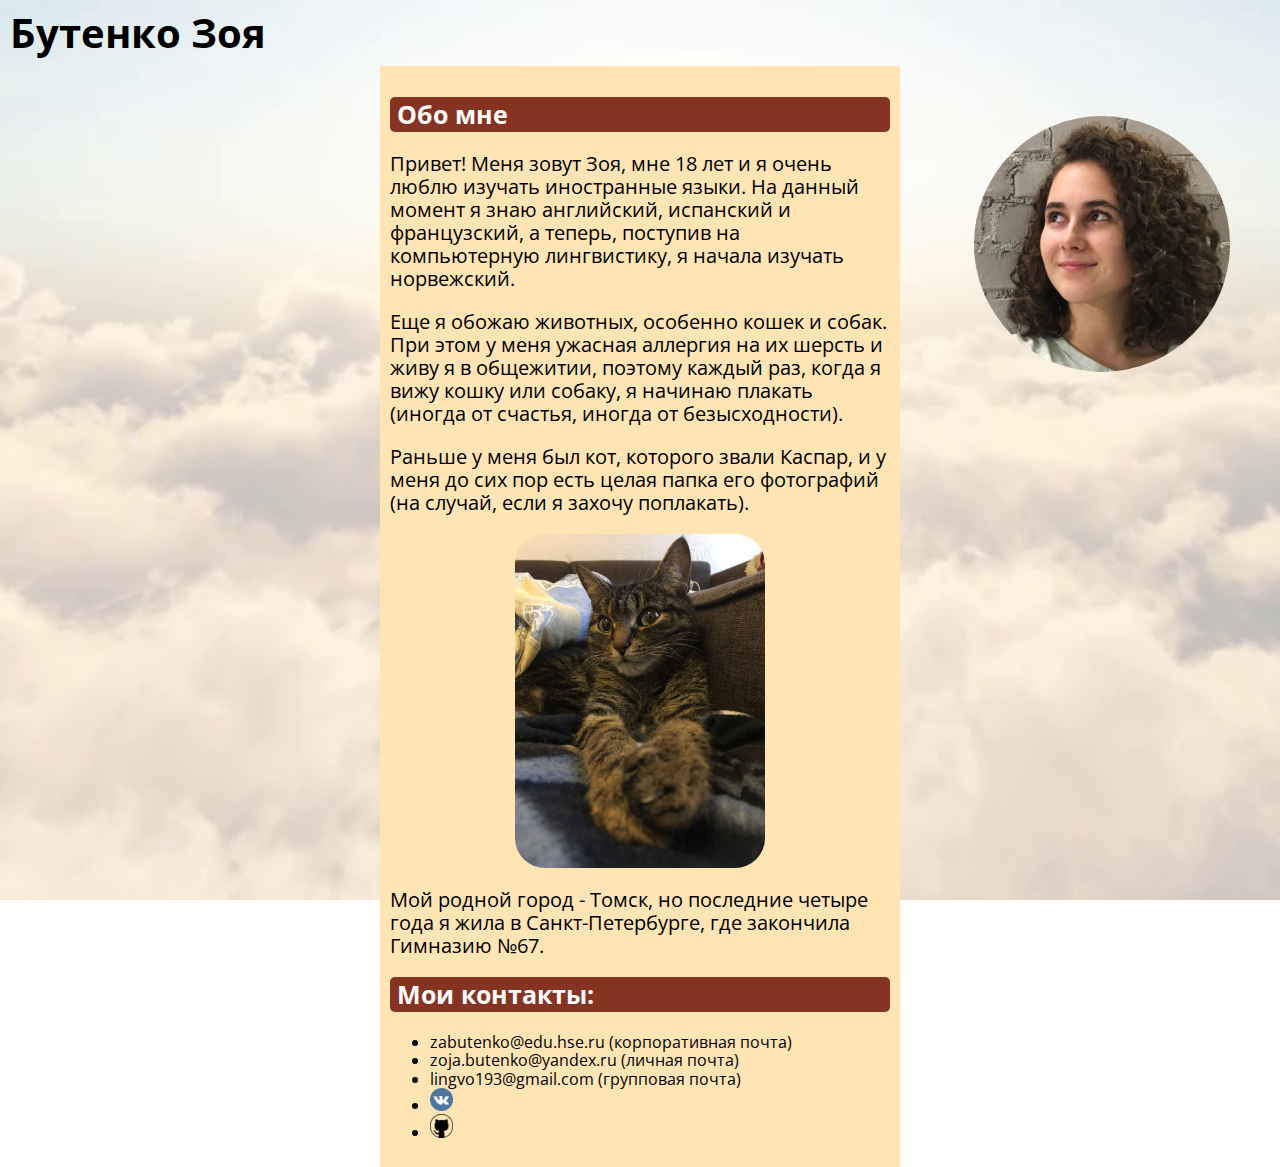
<file: Index.html>
<!DOCTYPE html>
<html lang="en">
<head>
    	<meta charset="utf-8">
    	<meta name="description" content="Бутенко Зоя">

		<title>Бутенко Зоя | Обо мне</title>
    <link href="https://fonts.googleapis.com/css?family=Open+Sans+Condensed:300&display=swap" rel="stylesheet">

		<!-- external CSS link -->
		<link rel="stylesheet" href="normalize1.css">
		<link rel="stylesheet" href="style1.css">
    <link href="https://fonts.googleapis.com/css?family=Raleway&display=swap" rel="stylesheet">
      <h1>Бутенко Зоя</h1>
      <style>
        .rightpic {
          float: right;
          margin: 50px;
          width: 20%;
          border-radius: 150px;
        }
        .catpic {
          display: block;
          margin: auto;
          width: 50%;
          border-radius: 30px;
        }
      </style>
      <img src="проект хтмл.jpg" alt="мое фото" class="rightpic">
</head>

<body>
	<div id="container">

  <h2>Обо мне</h2>
  <p>Привет! Меня зовут Зоя, мне 18 лет и я очень люблю изучать иностранные языки. На данный момент я знаю английский, испанский и французский, а теперь, поступив на компьютерную лингвистику, я начала изучать норвежский.</p>
  <p>Еще я обожаю животных, особенно кошек и собак. При этом у меня ужасная аллергия на их шерсть и живу я в общежитии, поэтому каждый раз, когда я вижу кошку или собаку, я начинаю плакать (иногда от счастья, иногда от безысходности).</p>
  <p>Раньше у меня был кот, которого звали Каспар, и у меня до сих пор есть целая папка его фотографий (на случай, если я захочу поплакать).</p>
  <p><img src="Caspar.jpg" class="catpic"></p>
  <p>Мой родной город - Томск, но последние четыре года я жила в Санкт-Петербурге, где закончила Гимназию №67.</p>
  <h2>Мои контакты:</h2>
  <ul>
    <li>zabutenko@edu.hse.ru (корпоративная почта)</li>
    <li>zoja.butenko@yandex.ru (личная почта)</li>
    <li>lingvo193@gmail.com (групповая почта)</li>
    <li><a href="https://m.vk.com/zoyabutenko" target="_blank"><img src="vk.png" width="5%" height="5%"></a></li>
    <li><a href="https://github.com/zojabutenko" target="_blank"><img src="github.png" width="5%" height="5%"></a></li>
  </ul>
	</div>
</body>
</html>
</file>
<file: style1.css>
body {
	background: url('background.jpg');
	background-position: center;
	background-attachment: fixed;
	-webkit-background-size: cover; 
	-moz-background-size: cover;
	-o-background-size: cover;
	background-size: cover;
	font-family: 'Open Sans Condensed', sans-serif;
}
#container {
	background-color: #ffe5b3;
	color: black;
	width: 500px;
	padding: 10px;
	margin: 0 auto;
}
h1 {
	font-size: 40px;
	margin: 10px;
}
h2 {
	background: #873324;
	color: white;
	padding-left: 7px;
	padding-right: 7px;
	padding-top: 3px;
	padding-bottom: 3px;
	border-radius: 5px;
	font-size: 25px;
}
a {
	color: #873324;
	text-decoration: none;
}
p {
	font-size:20px;
}
</file>
<file: normalize1.css>
/*! normalize.css v5.0.0 | MIT License | github.com/necolas/normalize.css */

/**
 * 1. Change the default font family in all browsers (opinionated).
 * 2. Correct the line height in all browsers.
 * 3. Prevent adjustments of font size after orientation changes in
 *    IE on Windows Phone and in iOS.
 */

/* Document
   ========================================================================== */

html {
  font-family: sans-serif; /* 1 */
  line-height: 1.15; /* 2 */
  -ms-text-size-adjust: 100%; /* 3 */
  -webkit-text-size-adjust: 100%; /* 3 */
}

/* Sections
   ========================================================================== */

/**
 * Remove the margin in all browsers (opinionated).
 */

body {
  margin: 0;
}

/**
 * Add the correct display in IE 9-.
 */

article,
aside,
footer,
header,
nav,
section {
  display: block;
}

/**
 * Correct the font size and margin on `h1` elements within `section` and
 * `article` contexts in Chrome, Firefox, and Safari.
 */

h1 {
  font-size: 2em;
  margin: 0.67em 0;
}

/* Grouping content
   ========================================================================== */

/**
 * Add the correct display in IE 9-.
 * 1. Add the correct display in IE.
 */

figcaption,
figure,
main { /* 1 */
  display: block;
}

/**
 * Add the correct margin in IE 8.
 */

figure {
  margin: 1em 40px;
}

/**
 * 1. Add the correct box sizing in Firefox.
 * 2. Show the overflow in Edge and IE.
 */

hr {
  box-sizing: content-box; /* 1 */
  height: 0; /* 1 */
  overflow: visible; /* 2 */
}

/**
 * 1. Correct the inheritance and scaling of font size in all browsers.
 * 2. Correct the odd `em` font sizing in all browsers.
 */

pre {
  font-family: monospace, monospace; /* 1 */
  font-size: 1em; /* 2 */
}

/* Text-level semantics
   ========================================================================== */

/**
 * 1. Remove the gray background on active links in IE 10.
 * 2. Remove gaps in links underline in iOS 8+ and Safari 8+.
 */

a {
  background-color: transparent; /* 1 */
  -webkit-text-decoration-skip: objects; /* 2 */
}

/**
 * Remove the outline on focused links when they are also active or hovered
 * in all browsers (opinionated).
 */

a:active,
a:hover {
  outline-width: 0;
}

/**
 * 1. Remove the bottom border in Firefox 39-.
 * 2. Add the correct text decoration in Chrome, Edge, IE, Opera, and Safari.
 */

abbr[title] {
  border-bottom: none; /* 1 */
  text-decoration: underline; /* 2 */
  text-decoration: underline dotted; /* 2 */
}

/**
 * Prevent the duplicate application of `bolder` by the next rule in Safari 6.
 */

b,
strong {
  font-weight: inherit;
}

/**
 * Add the correct font weight in Chrome, Edge, and Safari.
 */

b,
strong {
  font-weight: bolder;
}

/**
 * 1. Correct the inheritance and scaling of font size in all browsers.
 * 2. Correct the odd `em` font sizing in all browsers.
 */

code,
kbd,
samp {
  font-family: monospace, monospace; /* 1 */
  font-size: 1em; /* 2 */
}

/**
 * Add the correct font style in Android 4.3-.
 */

dfn {
  font-style: italic;
}

/**
 * Add the correct background and color in IE 9-.
 */

mark {
  background-color: #ff0;
  color: #000;
}

/**
 * Add the correct font size in all browsers.
 */

small {
  font-size: 80%;
}

/**
 * Prevent `sub` and `sup` elements from affecting the line height in
 * all browsers.
 */

sub,
sup {
  font-size: 75%;
  line-height: 0;
  position: relative;
  vertical-align: baseline;
}

sub {
  bottom: -0.25em;
}

sup {
  top: -0.5em;
}

/* Embedded content
   ========================================================================== */

/**
 * Add the correct display in IE 9-.
 */

audio,
video {
  display: inline-block;
}

/**
 * Add the correct display in iOS 4-7.
 */

audio:not([controls]) {
  display: none;
  height: 0;
}

/**
 * Remove the border on images inside links in IE 10-.
 */

img {
  border-style: none;
}

/**
 * Hide the overflow in IE.
 */

svg:not(:root) {
  overflow: hidden;
}

/* Forms
   ========================================================================== */

/**
 * 1. Change the font styles in all browsers (opinionated).
 * 2. Remove the margin in Firefox and Safari.
 */

button,
input,
optgroup,
select,
textarea {
  font-family: sans-serif; /* 1 */
  font-size: 100%; /* 1 */
  line-height: 1.15; /* 1 */
  margin: 0; /* 2 */
}

/**
 * Show the overflow in IE.
 * 1. Show the overflow in Edge.
 */

button,
input { /* 1 */
  overflow: visible;
}

/**
 * Remove the inheritance of text transform in Edge, Firefox, and IE.
 * 1. Remove the inheritance of text transform in Firefox.
 */

button,
select { /* 1 */
  text-transform: none;
}

/**
 * 1. Prevent a WebKit bug where (2) destroys native `audio` and `video`
 *    controls in Android 4.
 * 2. Correct the inability to style clickable types in iOS and Safari.
 */

button,
html [type="button"], /* 1 */
[type="reset"],
[type="submit"] {
  -webkit-appearance: button; /* 2 */
}

/**
 * Remove the inner border and padding in Firefox.
 */

button::-moz-focus-inner,
[type="button"]::-moz-focus-inner,
[type="reset"]::-moz-focus-inner,
[type="submit"]::-moz-focus-inner {
  border-style: none;
  padding: 0;
}

/**
 * Restore the focus styles unset by the previous rule.
 */

button:-moz-focusring,
[type="button"]:-moz-focusring,
[type="reset"]:-moz-focusring,
[type="submit"]:-moz-focusring {
  outline: 1px dotted ButtonText;
}

/**
 * Change the border, margin, and padding in all browsers (opinionated).
 */

fieldset {
  border: 1px solid #c0c0c0;
  margin: 0 2px;
  padding: 0.35em 0.625em 0.75em;
}

/**
 * 1. Correct the text wrapping in Edge and IE.
 * 2. Correct the color inheritance from `fieldset` elements in IE.
 * 3. Remove the padding so developers are not caught out when they zero out
 *    `fieldset` elements in all browsers.
 */

legend {
  box-sizing: border-box; /* 1 */
  color: inherit; /* 2 */
  display: table; /* 1 */
  max-width: 100%; /* 1 */
  padding: 0; /* 3 */
  white-space: normal; /* 1 */
}

/**
 * 1. Add the correct display in IE 9-.
 * 2. Add the correct vertical alignment in Chrome, Firefox, and Opera.
 */

progress {
  display: inline-block; /* 1 */
  vertical-align: baseline; /* 2 */
}

/**
 * Remove the default vertical scrollbar in IE.
 */

textarea {
  overflow: auto;
}

/**
 * 1. Add the correct box sizing in IE 10-.
 * 2. Remove the padding in IE 10-.
 */

[type="checkbox"],
[type="radio"] {
  box-sizing: border-box; /* 1 */
  padding: 0; /* 2 */
}

/**
 * Correct the cursor style of increment and decrement buttons in Chrome.
 */

[type="number"]::-webkit-inner-spin-button,
[type="number"]::-webkit-outer-spin-button {
  height: auto;
}

/**
 * 1. Correct the odd appearance in Chrome and Safari.
 * 2. Correct the outline style in Safari.
 */

[type="search"] {
  -webkit-appearance: textfield; /* 1 */
  outline-offset: -2px; /* 2 */
}

/**
 * Remove the inner padding and cancel buttons in Chrome and Safari on macOS.
 */

[type="search"]::-webkit-search-cancel-button,
[type="search"]::-webkit-search-decoration {
  -webkit-appearance: none;
}

/**
 * 1. Correct the inability to style clickable types in iOS and Safari.
 * 2. Change font properties to `inherit` in Safari.
 */

::-webkit-file-upload-button {
  -webkit-appearance: button; /* 1 */
  font: inherit; /* 2 */
}

/* Interactive
   ========================================================================== */

/*
 * Add the correct display in IE 9-.
 * 1. Add the correct display in Edge, IE, and Firefox.
 */

details, /* 1 */
menu {
  display: block;
}

/*
 * Add the correct display in all browsers.
 */

summary {
  display: list-item;
}

/* Scripting
   ========================================================================== */

/**
 * Add the correct display in IE 9-.
 */

canvas {
  display: inline-block;
}

/**
 * Add the correct display in IE.
 */

template {
  display: none;
}

/* Hidden
   ========================================================================== */

/**
 * Add the correct display in IE 10-.
 */

[hidden] {
  display: none;
}
</file>
